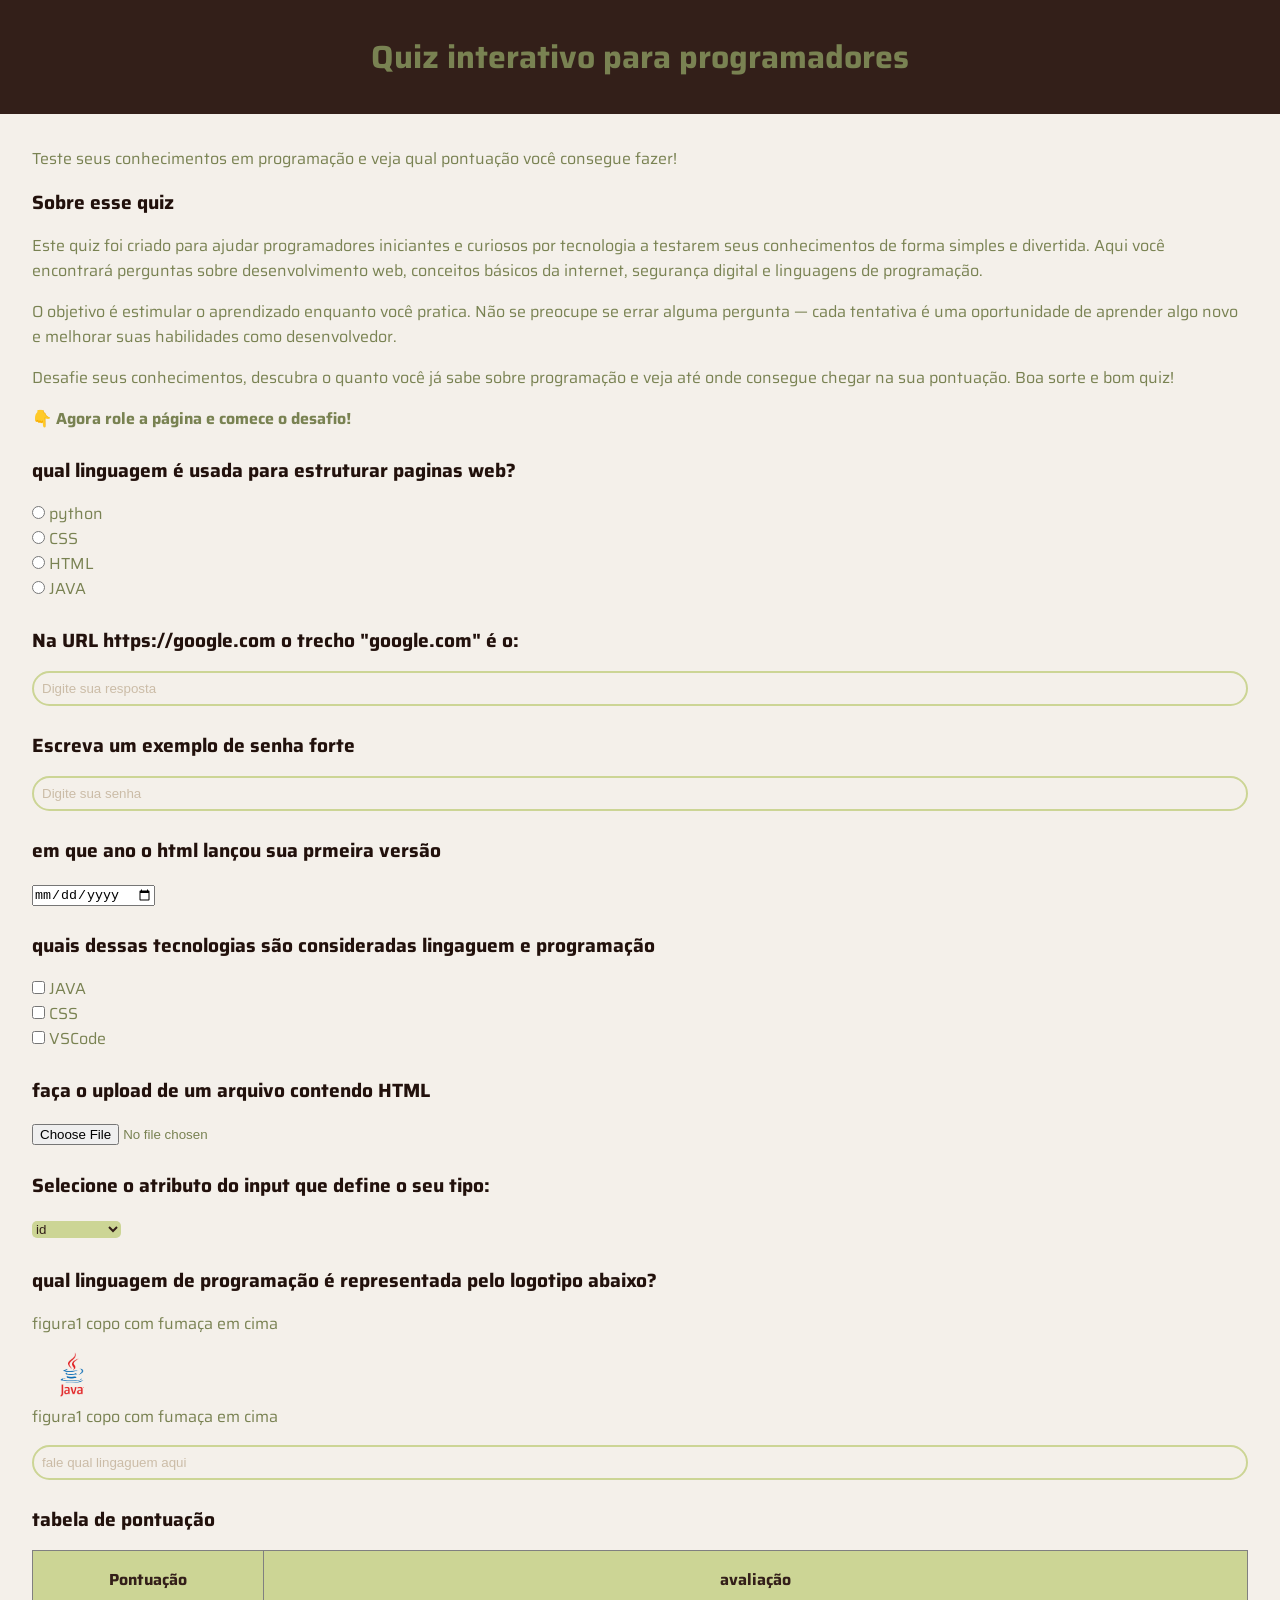
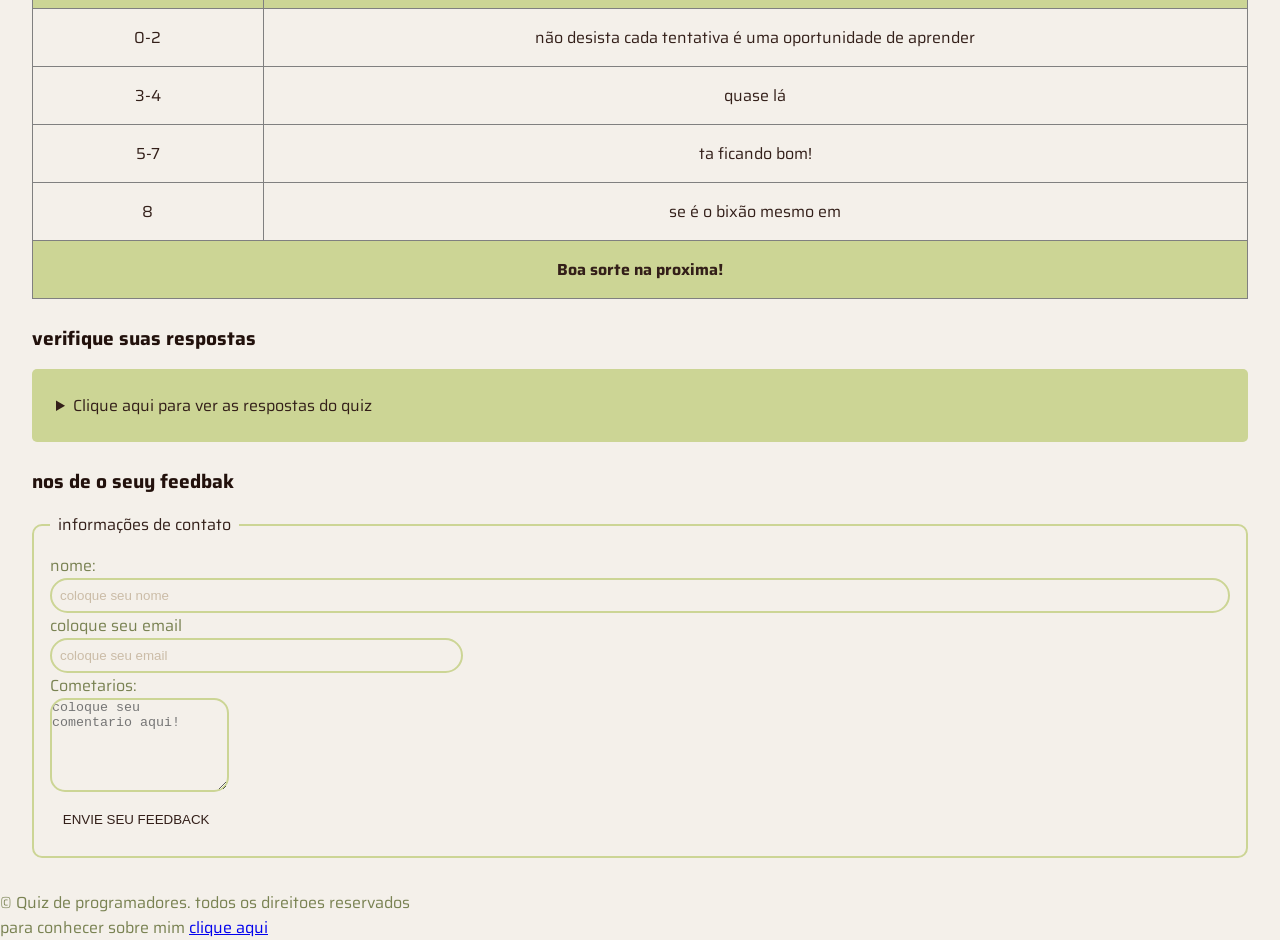
<file: index.html>
<!doctype html>
<html lang="pt-br">
  <head>
    <meta charset="UTF-8" />
    <meta name="viewport" content="width=device-width, initial-scale=1.0">
    <meta name="author" content="Foxysprolt" />
    <meta name="description" content="Este é o meu primeiro documento em HTML"/>
    <link rel="stylesheet" href="style.css">
    <title>Primeiro projeto em HTML</title>
  </head>
  <body>
    <header> 
      <h1>Quiz interativo para programadores</h1>
    </header>
    <main>
      <!-- DESCRIÇÃO-->
      <section>
<p>Teste seus conhecimentos em programação e veja qual pontuação você consegue fazer!</p>

<h2>Sobre esse quiz</h2>
<p>
Este quiz foi criado para ajudar programadores iniciantes e curiosos por tecnologia
a testarem seus conhecimentos de forma simples e divertida. Aqui você encontrará
perguntas sobre desenvolvimento web, conceitos básicos da internet, segurança
digital e linguagens de programação.
</p>

<p>
O objetivo é estimular o aprendizado enquanto você pratica. Não se preocupe se
errar alguma pergunta — cada tentativa é uma oportunidade de aprender algo novo
e melhorar suas habilidades como desenvolvedor.
</p>

<p>
Desafie seus conhecimentos, descubra o quanto você já sabe sobre programação e
veja até onde consegue chegar na sua pontuação. Boa sorte e bom quiz!
</p>

<p><strong>👇 Agora role a página e comece o desafio!</strong></p>
      </section>  
      <!--pergunta 1-->
      <section>
<h2>qual linguagem é usada para estruturar paginas web?</h2>
<form>
<input type="radio" value="python" id="p1a" name="pergunta1">
<label for="p1a">python</label><br>
<input type="radio" value="CSS" id="p1b" name="pergunta1">
<label for="p1b">CSS</label><br>
<input type="radio" value="HTML" id="p1c" name="pergunta1">
<label for="p1c">HTML</label><br>
<input type="radio" value="JAVA" id="p1d" name="pergunta1">
<label for="p1d">JAVA</label>

</form>
      </section>
      <!--pergunta 2-->
      <section>
      <h2>Na URL https://google.com o trecho "google.com" é o: </h2>
      <input type="text" id="p2" name="pergunta2" placeholder="Digite sua resposta">
      </section>
      <!--pergunta 3-->
      <section>
      <h2>Escreva um exemplo de senha forte</h2>
      <form>
        <input type="password" name="pergunta3" id="p3" placeholder="Digite sua senha">
      </form>
      </section>
      <!--pergunta 4-->
      <section>
  <h2>em que ano o html lançou sua prmeira versão</h2>
  <form>
    <input type="date" name="pergunta4" id="p4">
  </form>
      </section>
      <!--pergunta 5-->
      <section>
        <h2>quais dessas tecnologias são consideradas lingaguem e programação</h2>
        <form >
          <input type="checkbox" name="pergunta 5" id="p5a" value="JAVA">
          <label for="p5a">JAVA</label><br>
          <input type="checkbox" name="pergunta 5" id="p5b" value="CSS">
          <label for="p5b">CSS</label><br>
          <input type="checkbox" name="pergunta 5" id="p5c" value="VSCode">
          <label for="p5c">VSCode</label>
        </form>
      </section>
      <!--pergunta 6-->
      <section>
        <h2>faça o upload de um arquivo contendo HTML</h2>
        <form>
          <input type="file" id="p6" name="pergunta6">
        </form>
      </section>
      <!--pergunta 7-->
      <section>
        <h2>Selecione o atributo do input que define o seu tipo:</h2>
        <form>
          <select name="pergunta7" id="p7">
            <option value="id">id</option>
            <option value="type">type</option>
            <option value="placeholder">placeholder</option>
          </select>
        </form>
      </section>
      <!--pergunta 8-->
      <section>
        <h2>qual linguagem de programação é representada pelo logotipo abaixo?</h2>
        <figcaption>figura1 copo com fumaça em cima</figcaption>
        <figure>
        <img src="img/Log1.png" alt="logotipo e uma lingaguem de programação" width="200px"><br>
        <figcaption>figura1 copo com fumaça em cima</figcaption></figure>
        <input type="text" id="p8" name="pergunta8" placeholder="fale qual lingaguem aqui">
      </section>
      <!--tabela de pontuação-->
      <section>
        <h2>tabela de pontuação</h2>
        <table border="1">
          <thead>
            <tr>
              <th>Pontuação</th>
              <th>avaliação</th>
            </tr>
          </thead>
          <tbody>
          <tr>
            <td>0-2 </td>
            <td>não desista cada tentativa é uma oportunidade de aprender</td>  
          </tr>
          <tr>
            <td>3-4</td>
            <td>quase lá</td>
          </tr>
          <tr>
            <td>5-7</td>
            <td>ta ficando bom!</td>
          </tr>
          <tr>
            <td>8</td>
            <td>se é o bixão mesmo em</td>
            <tfoot>
              <tr>
                <th colspan="2">Boa sorte na proxima!</th>
              </tr>
            </tfoot>
          </tbody>
        </table>
      </section>
      <!--lista de respostas-->
      <section>
        <h2>verifique suas respostas</h2>
        <details>
          <summary>Clique aqui para  ver as respostas do quiz</summary>
        <ol>
          <li>html</li>
          <li>htmldominio</li>
          <li>Ab5673*</li>
          <li>1991</li>
          <li>javascript, java</li>
          <li>arquivo deve ter extensão .htm</li>
          <li>type</li>
          <li>java</li>
        </ol>
        </details>
      </section>
      <!--formulário-->
      <section>
        <h2>nos de o seuy feedbak</h2>
        <form >
          <fieldset>
            <legend>informações de contato</legend>
          <label for="name">nome:</label><br>
          <input type="text" id="name" name="name" placeholder="coloque seu nome"><br>
          <label for="email">coloque seu email</label><br>
          <input type="email" id="email" name="email" placeholder="coloque seu email"><br>
          <label for="comment">Cometarios:</label><br>
          <textarea name="comment" id="comment" rows="6" placeholder="coloque seu comentario aqui!"></textarea><br>
          <button type="submit" onclick="alert('FEEDBACK ENVIADO')">ENVIE SEU FEEDBACK</button>
          </fieldset>
        </form>
      </section>
      </main>
    <footer> 
      <p class="paragrafo-footer">&copy Quiz de programadores. todos os direitoes reservados</p>
      <p>para conhecer sobre mim <a href="sobremim.html">clique aqui</a></p>
    </footer>
  </body>
</html>
</file>
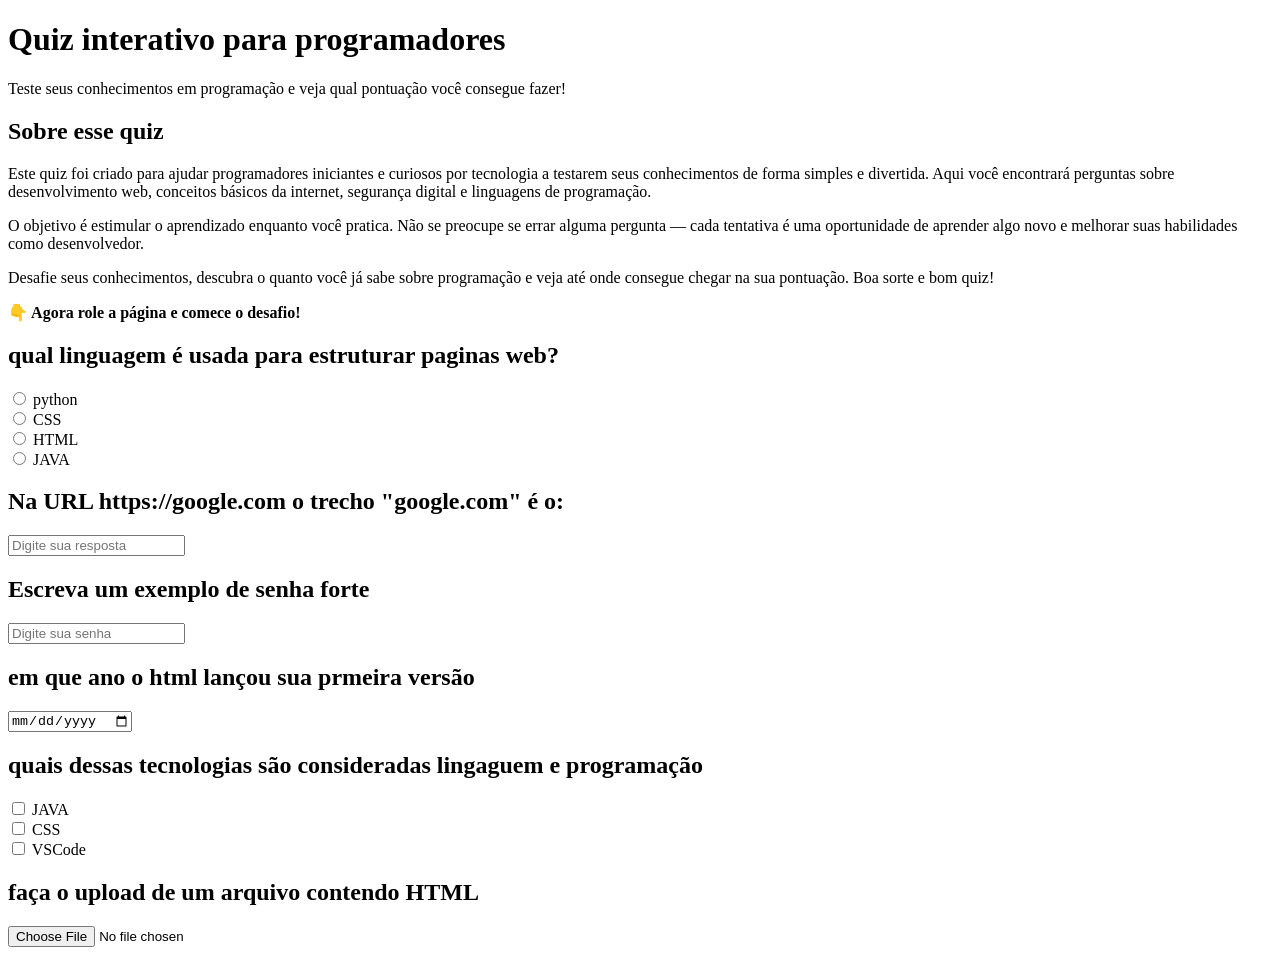
<file: quiz-web/index.html>
<!doctype html>
<html lang="pt-br">
  <head>
    <meta charset="UTF-8" />
    <meta name="author" content="Foxysprolt" />
    <meta name="description" content="Este é o meu primeiro documento em HTML"/>
    <title>Primeiro projeto em HTML</title>
  </head>
  <body>
    <header> 
      <h1>Quiz interativo para programadores</h1>
    </header>
    <main>
      <!-- DESCRIÇÃO-->
      <section>
<p>Teste seus conhecimentos em programação e veja qual pontuação você consegue fazer!</p>

<h2>Sobre esse quiz</h2>
<p>
Este quiz foi criado para ajudar programadores iniciantes e curiosos por tecnologia
a testarem seus conhecimentos de forma simples e divertida. Aqui você encontrará
perguntas sobre desenvolvimento web, conceitos básicos da internet, segurança
digital e linguagens de programação.
</p>

<p>
O objetivo é estimular o aprendizado enquanto você pratica. Não se preocupe se
errar alguma pergunta — cada tentativa é uma oportunidade de aprender algo novo
e melhorar suas habilidades como desenvolvedor.
</p>

<p>
Desafie seus conhecimentos, descubra o quanto você já sabe sobre programação e
veja até onde consegue chegar na sua pontuação. Boa sorte e bom quiz!
</p>

<p><strong>👇 Agora role a página e comece o desafio!</strong></p>
      </section>  
      <!--pergunta 1-->
      <section>
<h2>qual linguagem é usada para estruturar paginas web?</h2>
<form>
<input type="radio" value="python" id="p1a" name="pergunta1">
<label for="p1a">python</label><br>
<input type="radio" value="CSS" id="p1b" name="pergunta1">
<label for="p1b">CSS</label><br>
<input type="radio" value="HTML" id="p1c" name="pergunta1">
<label for="p1c">HTML</label><br>
<input type="radio" value="JAVA" id="p1d" name="pergunta1">
<label for="p1d">JAVA</label>

</form>
      </section>
      <!--pergunta 2-->
      <section>
      <h2>Na URL https://google.com o trecho "google.com" é o: </h2>
      <input type="text" id="p2" name="pergunta2" placeholder="Digite sua resposta">
      </section>
      <!--pergunta 3-->
      <section>
      <h2>Escreva um exemplo de senha forte</h2>
      <form>
        <input type="password" name="pergunta3" id="p3" placeholder="Digite sua senha">
      </form>
      </section>
      <!--pergunta 4-->
      <section>
  <h2>em que ano o html lançou sua prmeira versão</h2>
  <form>
    <input type="date" name="pergunta4" id="p4">
  </form>
      </section>
      <!--pergunta 5-->
      <section>
        <h2>quais dessas tecnologias são consideradas lingaguem e programação</h2>
        <form >
          <input type="checkbox" name="pergunta 5" id="p5a" value="JAVA">
          <label for="p5a">JAVA</label><br>
          <input type="checkbox" name="pergunta 5" id="p5b" value="CSS">
          <label for="p5b">CSS</label><br>
          <input type="checkbox" name="pergunta 5" id="p5c" value="VSCode">
          <label for="p5c">VSCode</label>
        </form>
      </section>
      <!--pergunta 6-->
      <section>
        <h2>faça o upload de um arquivo contendo HTML</h2>
        <form>
          <input type="file" id="p6" name="pergunta6">
        </form>
      </section>
      <!--SLA AGR-->
      </main>
    <footer> </footer>
  </body>
</html>
</file>
<file: style.css>
@import url('https://fonts.googleapis.com/css2?family=Saira:ital,wght@0,100..900;1,100..900&display=swap');

*{
    margin: 0;
    padding: 0;
    box-sizing: border-box;
}
body {
    background-color: #f4f0ea;
    color: #798252;
    font-family: "Saira", sans-serif ;
    font-weight: 400;   
}
header{
    padding: 2rem;
    background-color: #331f19;
    text-align: center;
}
main{
    padding: 2rem;
    display: flex;
    flex-direction: column;
    gap: 1.5rem;
}
section{
    display: flex;
    flex-direction: column;
    gap: 1rem;
}
h2{
    color: #22110c;
    font-size: 1.2rem;
}
input[type="radio"], input[type="checkbox"] {
    accent-color: #ccd595;
}
input[type="text"], input[type="password"]{
    width: 100%;
    padding: 0.5rem;
    border: 2px solid #ccd595;
    outline: none;
    border-radius: 20px;
    background-color: transparent;    
}
input[type="email"]{
    width: 35%;
    padding: 0.5rem;
    border: 2px solid #ccd595;
    outline: non;
    border-radius: 20px;
    background-color: transparent;
}

input::placeholder {
    color: #cbbca7;
}

select{
    cursor: pointer;
    background-color: #ccd595;
    color: #331f19;
    border-radius: 5px;
    border: none;
    outline: none;
}

img {
    width: 5rem;
}

table{
    width: 100%;
    border-collapse:collapse ;

}

th{
    background-color: #ccd595;
    color: #331f19;
    padding: 1rem;
}

td{
    color: #331f19;
    padding: 1rem;
    text-align: center;
}

tfoot td{
    background-color: #331f19;
    color: #f4f0ea;
}

details{
    background-color: #ccd595;
    border-radius: 5px;
    padding: 1rem;

}

summary{
    color: #331f19;
    margin: 0.5rem;
    cursor: pointer;
}

ol{
    margin-left: 0.5rem;
}

ol li{
    padding: 0.2rem;
}

fieldset{
    border: 2px solid #ccd595;
    border-radius: 10px;
    padding: 1rem;
}

legend {
color: #331f19;
padding: 0 0.5rem;
}

textarea{
    background-color: transparent;
    outline: none;
    border-radius: 15px;
    border: 2px solid #ccd595;
}

button{
    background-color: transparent;
    border: none;
    padding: 0.8rem;
    color:#331f19;
    border-radius: 15px;
    cursor: pointer;
}
</file>
